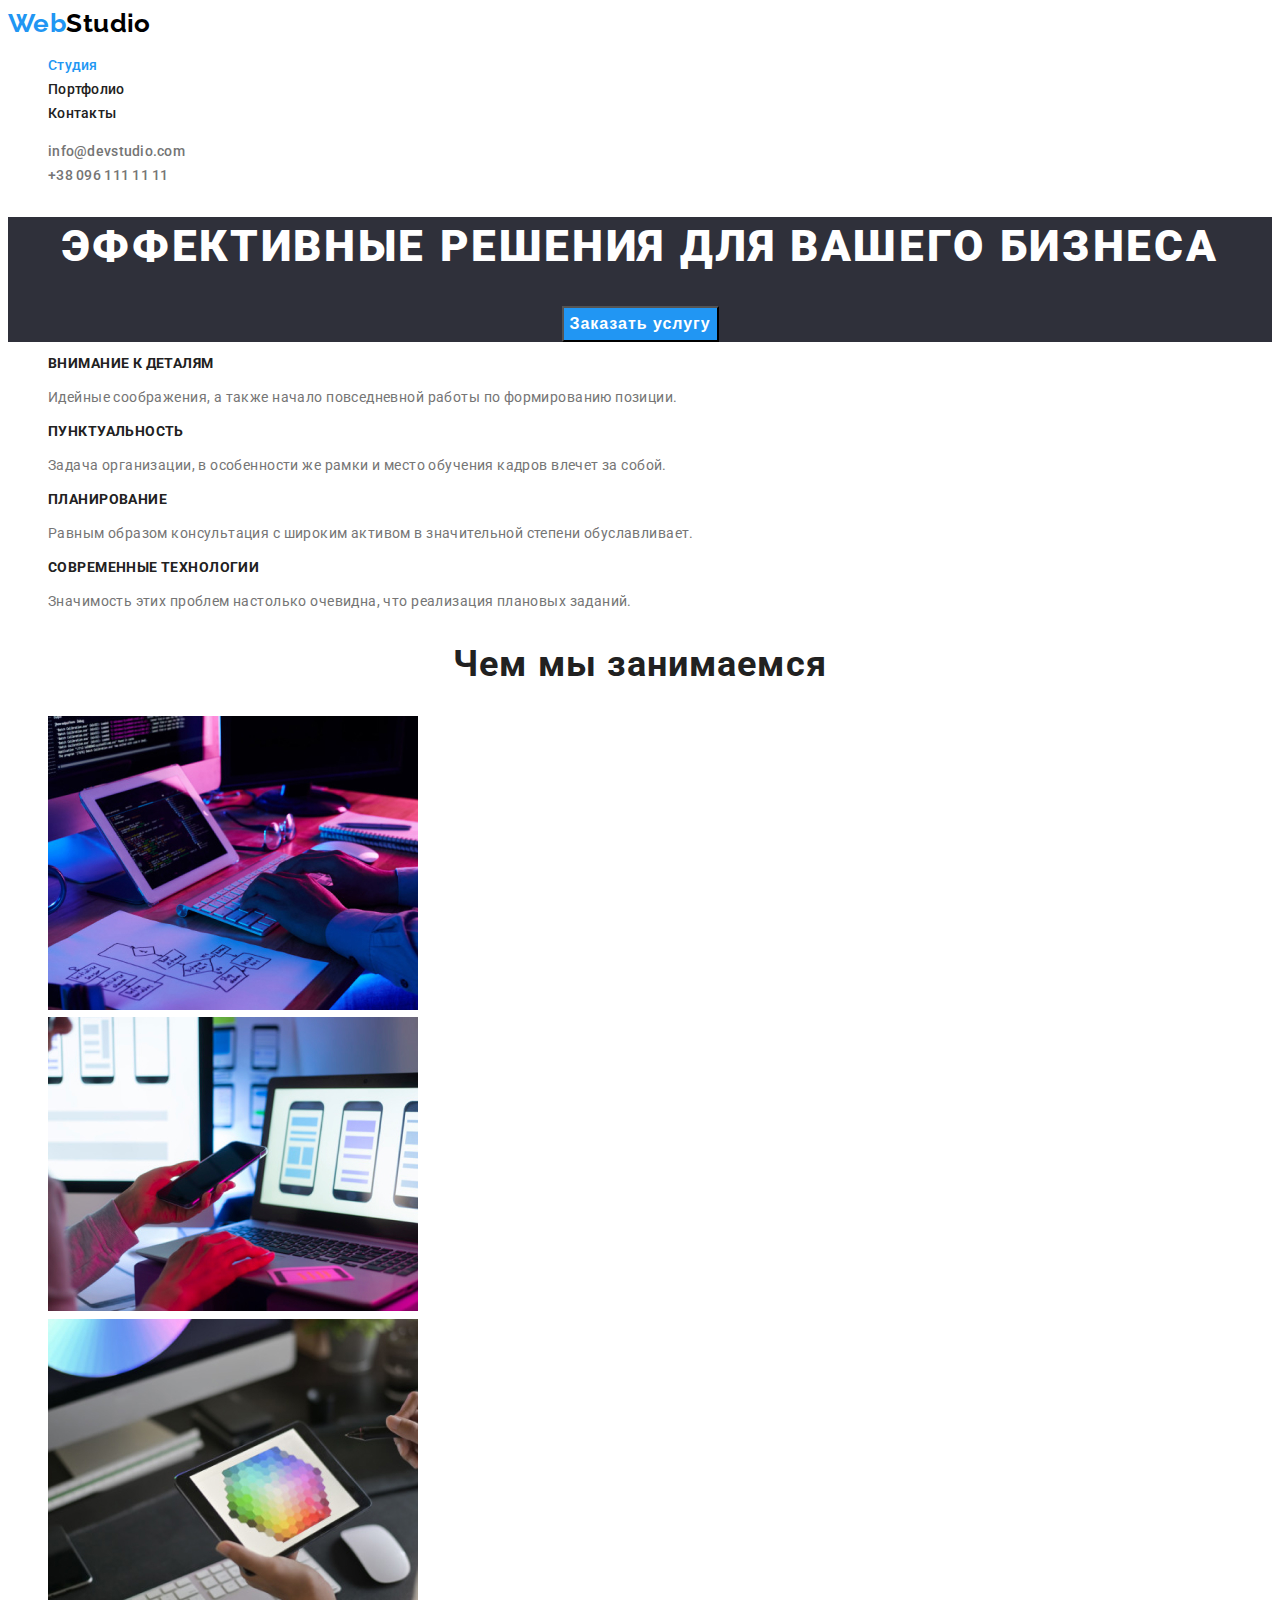
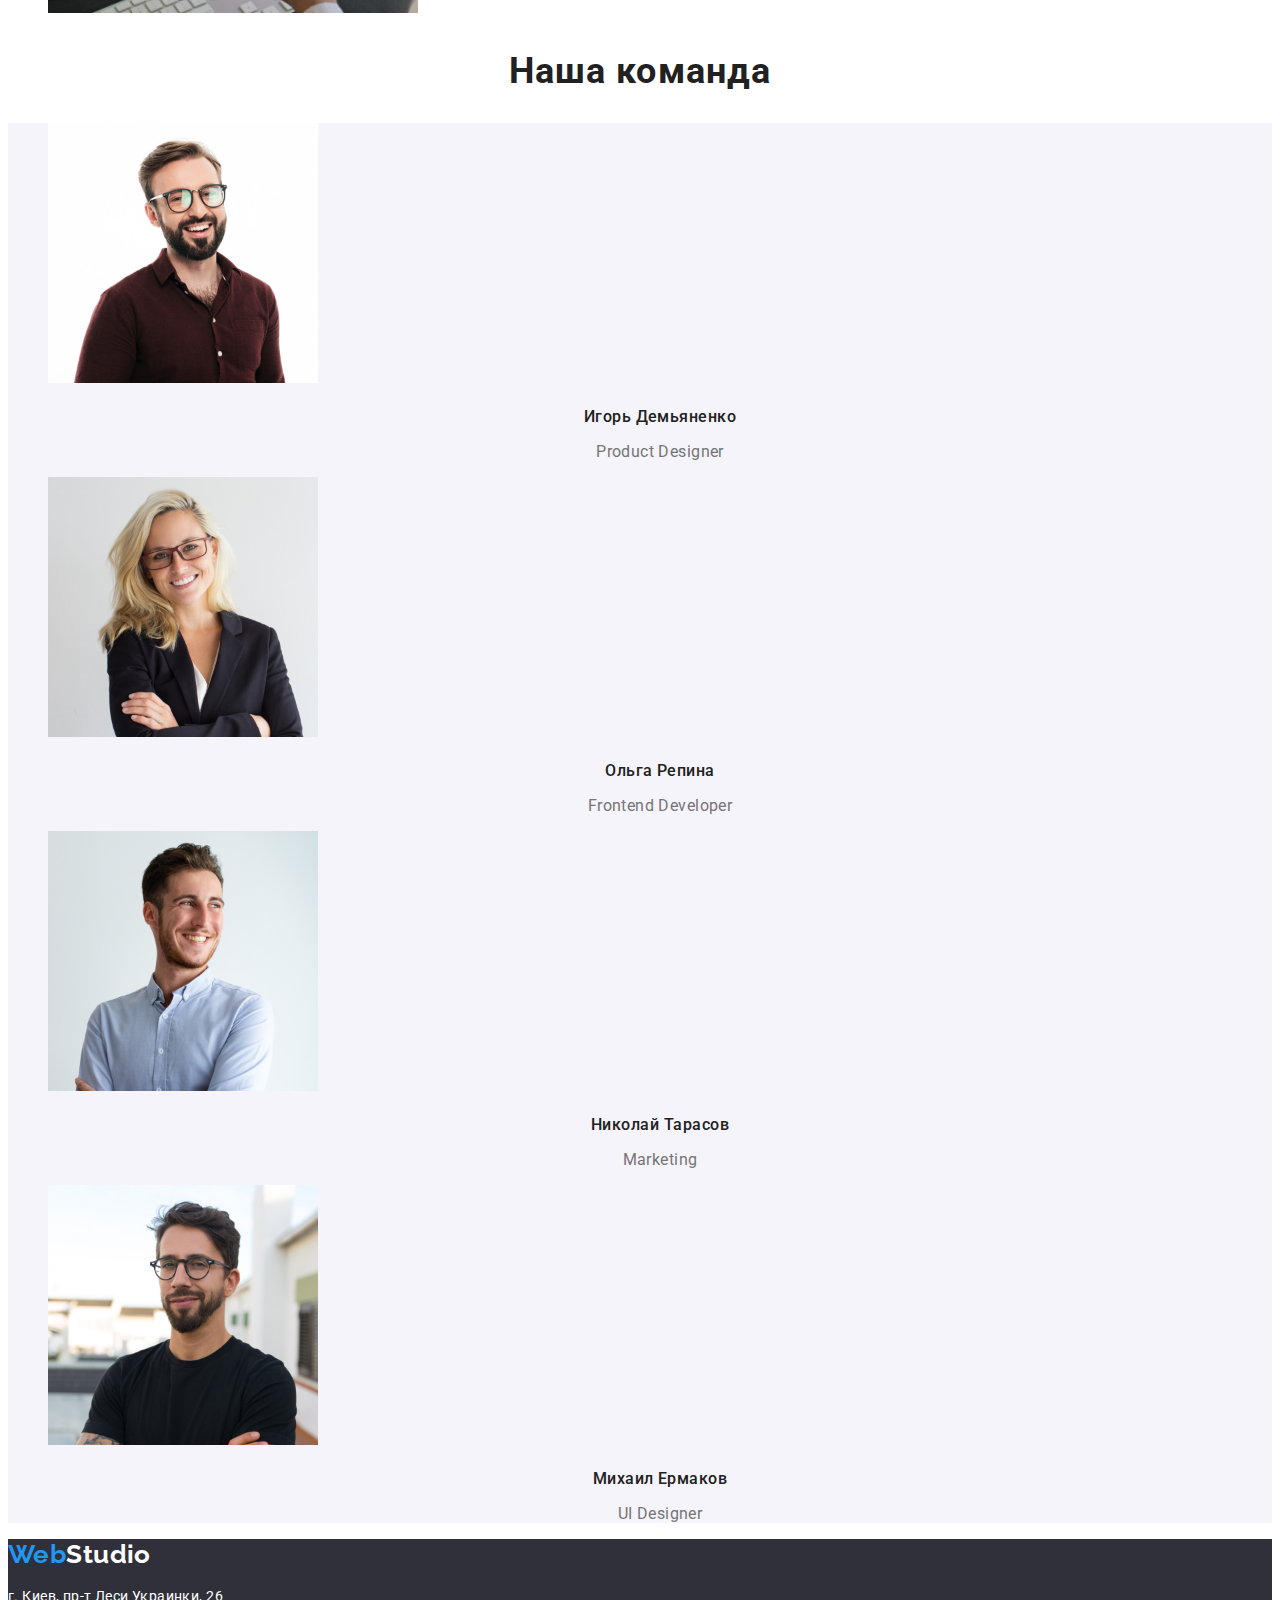
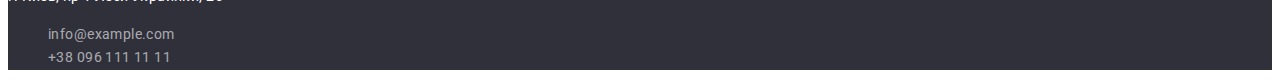
<file: index.html>
<!DOCTYPE html>
<html lang="ru">
<head>
    <meta charset="UTF-8">
    <meta http-equiv="X-UA-Compatible" content="IE=edge">
    <meta name="viewport" content="width=device-width, initial-scale=1.0">
    <title>WebStudio</title>
    <link href="https://fonts.googleapis.com/css2?family=Raleway:wght@700&family=Roboto:wght@400;500;700;900&display=swap" rel="stylesheet">
    <link rel="stylesheet" href="./css/style.css">
</head>

<body>
    <header>
        <nav>
            <a href="" class="logo"><span class="colorweb">Web</span><span class="colorstudio">Studio</span></a>
            <ul class="site-nav list">
                <li><a href="./index.html" class="current">Студия</a></li>
                <li><a href="./portfolio.html">Портфолио</a></li>
                <li><a href="">Контакты</a></li>
            </ul>
        </nav>
        <ul class="contact list">
            <li><a href="mailto:info@devstudio.com">info@devstudio.com</a></li>
            <li><a href="tel:+380961111111">+38 096 111 11 11</a></li>
        </ul>
    </header>
   <main>
        <section  class="baner">
            <h1 class="baner-title">Эффективные решения для вашего бизнеса</h1>
            <button type="button" class="button">Заказать услугу</button>
        </section>
    
        <!--Преимущества-->
        <section class="section">
            <ul class="list">
                <li>
                    <h3 class="section-title">Внимание к деталям</h3>
                    <p>Идейные соображения, а также начало повседневной работы по формированию позиции.</p>
                </li>
                <li>
                    <h3 class="section-title">Пунктуальность</h3>
                    <p>Задача организации, в особенности же рамки и место обучения кадров влечет за собой.</p>
                </li>
                <li>
                    <h3 class="section-title">Планирование</h3>
                    <p>Равным образом консультация с широким активом в значительной степени обуславливает.</p>
                </li>
                <li>
                    <h3 class="section-title">Современные технологии</h3>
                    <p>Значимость этих проблем настолько очевидна, что реализация плановых заданий.</p>
                </li>
            </ul>
        
        </section>
    <!--Бокс-->
    <section class="section">
        <h2 class="section-title title-box">Чем мы занимаемся</h2>
        <ul class="list">
            <li><img src="./images/box1j.jpg" alt="box1" width="370"></li>
            <li><img src="./images/box2j.jpg" alt="box2" width="370"></li>
            <li><img src="./images/box3j.jpg" alt="box3" width="370"></li>
        </ul>
    </section>
    <!--Команда-->
    <section class="section">
        <h2 class="section-title title-box">Наша команда</h2>
        <ul class="list section-team">
            <li><img src="./images/img.jpg" alt="img" width="270">
            <h3 class="section-title title-card">Игорь Демьяненко</h3>
            <p class="comand-text">Product Designer</p></li>
            <li><img src="./images/img1.jpg" alt="img1" width="270">
            <h3 class="section-title title-card">Ольга Репина</h3>
            <p class="comand-text">Frontend Developer</p></li>
            <li><img src="./images/img2.jpg" alt="img2" width="270">
            <h3 class="section-title title-card">Николай Тарасов</h3>
            <p class="comand-text">Marketing</p></li>
            <li><img src="./images/img3.jpg" alt="img3" width="270">
            <h3 class="section-title title-card">Михаил Ермаков</h3>
            <p class="comand-text">UI Designer</p></li>
        </ul>
    </section>
   </main>
   <footer class="footer">
       <a href="" class="logo"><span class="colorweb">Web</span><span class="colorstudio-second">Studio</span></a>
       <address class="footer-address">
         <p>г. Киев, пр-т Леси Украинки, 26</p>
       
            <ul class="contact-footer list">
                <li><a href="mailto:info@example.com">info@example.com</a></li>
                <li><a href="tel:+380961111111">+38 096 111 11 11</a></li>
            </ul>
        </address>
    </footer>
</body>
</html>
</file>
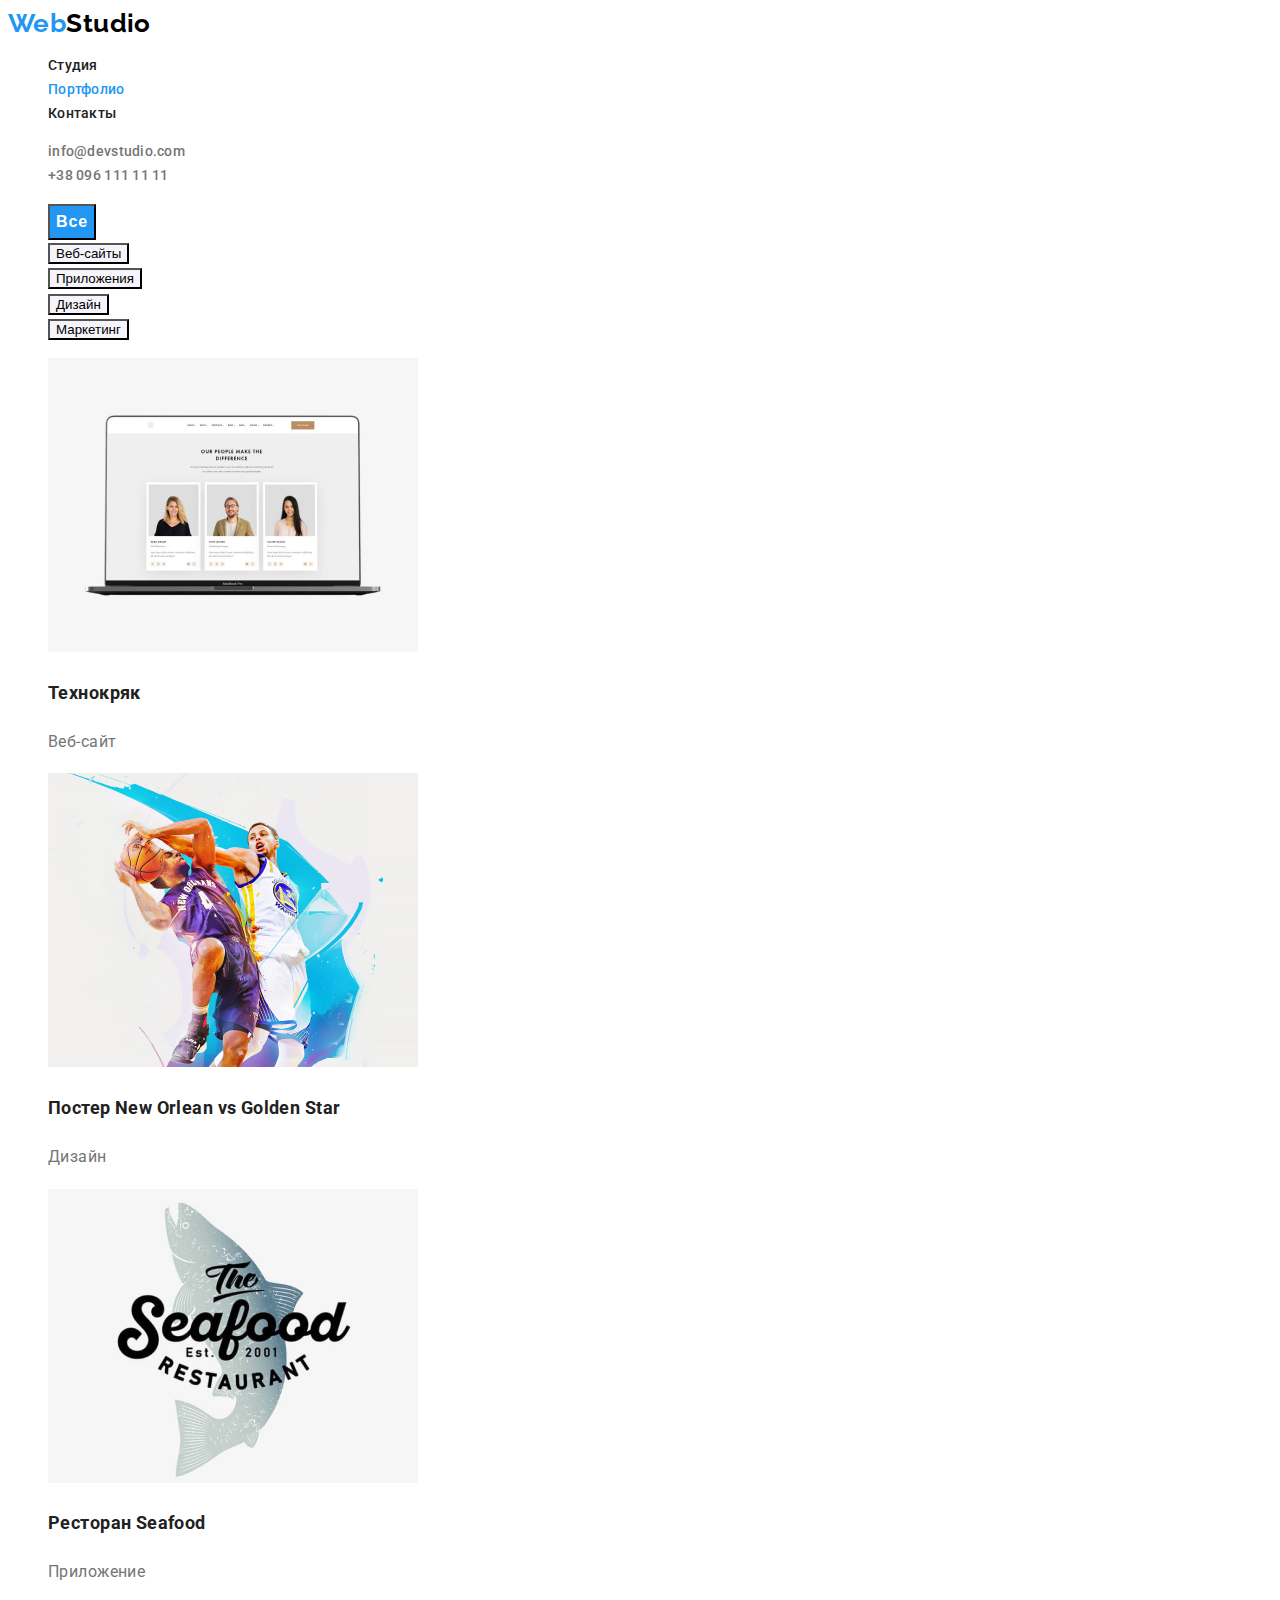
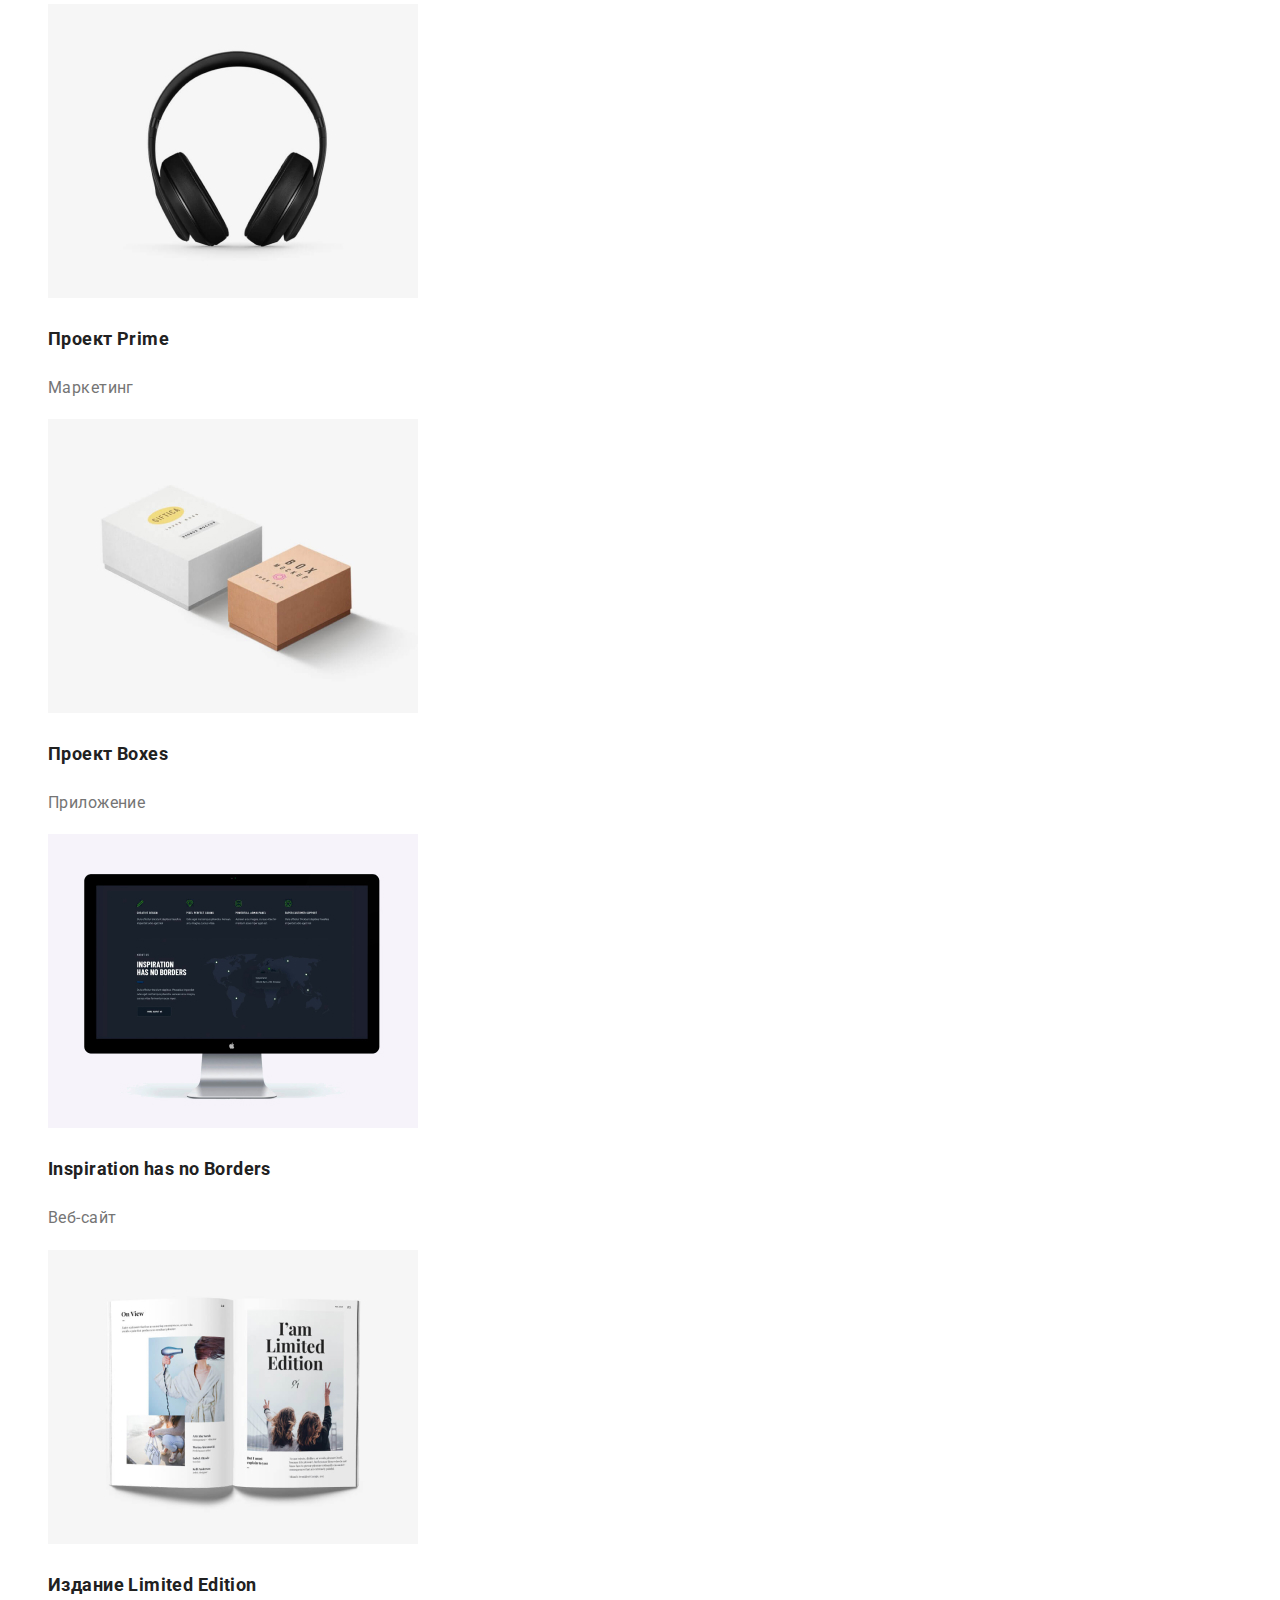
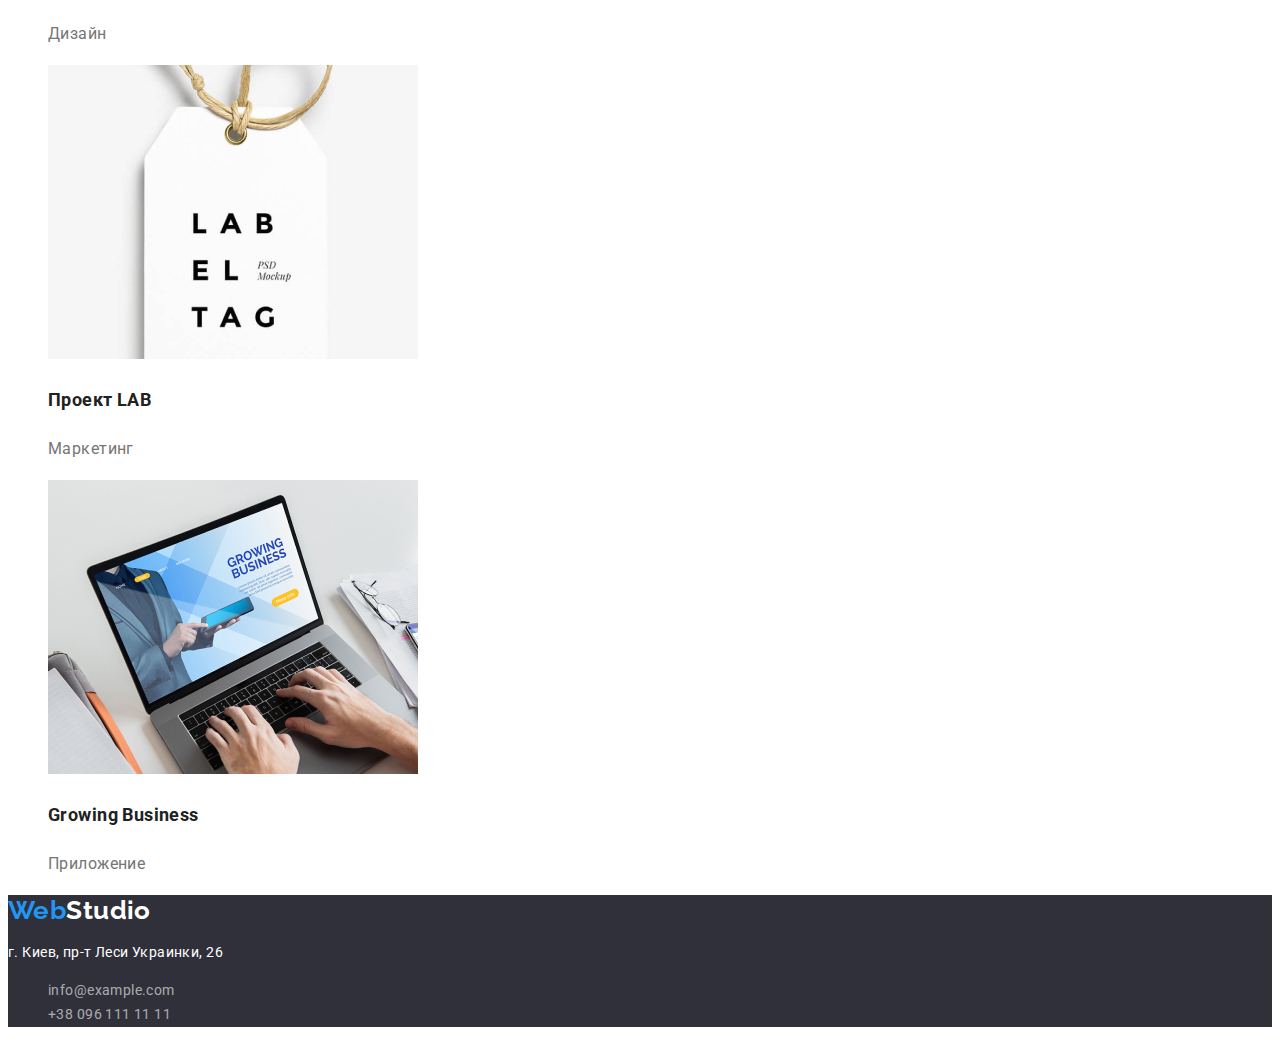
<file: portfolio.html>
<!DOCTYPE html>
<html lang="ru">
<head>
    <meta charset="UTF-8">
    <meta http-equiv="X-UA-Compatible" content="IE=edge">
    <meta name="viewport" content="width=device-width, initial-scale=1.0">
    <title>WebStudio</title>
    <link href="https://fonts.googleapis.com/css2?family=Raleway:wght@700&family=Roboto:wght@400;500;700;900&display=swap" rel="stylesheet">
    <link rel="stylesheet" href="./css/style.css">
</head>

<body>
    <header>
        <nav>
            <a href="" class="logo"><span class="colorweb">Web</span><span class="colorstudio">Studio</span></a>
            <ul class="site-nav list">
                <li><a href="./index.html">Студия</a></li>
                <li><a href="" class="current">Портфолио</a></li>
                <li><a href="">Контакты</a></li>
            </ul>
        </nav>
        <ul class="contact list">
            <li><a href="mailto:info@devstudio.com">info@devstudio.com</a></li>
            <li><a href="tel:+380961111111">+38 096 111 11 11</a></li>
        </ul>
    </header>
    <main>
        <section>
            <ul class="list filter">
            <li><button type="button" class="button">Все</button></li>
            <li><button type="button" class="button-bgc">Веб-сайты</button></li>
            <li><button type="button" class="button-bgc">Приложения</button></li>
            <li><button type="button" class="button-bgc">Дизайн</button></li>
            <li><button type="button" class="button-bgc">Маркетинг</button></li>
        </ul>

        <ul class="list projects">
            <li>
                <a href="">
                    <img src="./images/p1.jpg" alt="picture" width="370">
                    <h2 class="filter-title">Технокряк</h2>
                    <p class="filter-text">Веб-сайт</p>
                </a>
            </li>
            <li>
                <a href="">
                    <img src="./images/p2.jpg" alt="picture" width="370">
                    <h2 class="filter-title">Постер New Orlean vs Golden Star</h2>
                    <p class="filter-text">Дизайн</p>
                </a>
            </li>
            <li>
                <a href="">
                    <img src="./images/p3.jpg" alt="picture" width="370">
                    <h2 class="filter-title">Ресторан Seafood</h2>
                    <p class="filter-text">Приложение</p>
                </a>
            </li>
            <li>
                <a href="">
                    <img src="./images/p4.jpg" alt="picture" width="370">
                    <h2 class="filter-title">Проект Prime</h2>
                    <p class="filter-text">Маркетинг</p>
                </a>
            </li>
            <li>
                <a href="">
                    <img src="./images/p5.jpg" alt="picture" width="370">
                    <h2 class="filter-title">Проект Boxes</h2>
                    <p class="filter-text">Приложение</p>
                </a>
            </li>
            <li>
                <a href="">
                    <img src="./images/p6.jpg" alt="picture" width="370">
                    <h2 class="filter-title">Inspiration has no Borders</h2>
                    <p class="filter-text">Веб-сайт</p>
                </a>
            </li>
            <li>
                <a href="">
                    <img src="./images/p7.jpg" alt="picture" width="370">
                    <h2 class="filter-title">Издание Limited Edition</h2>
                    <p class="filter-text">Дизайн</p>
                </a>
            </li>
            <li>
                <a href="">
                    <img src="./images/p8.jpg" alt="picture" width="370">
                    <h2 class="filter-title">Проект LAB</h2>
                    <p class="filter-text">Маркетинг</p>
                </a>
            </li>

            <li>
                <a href="">
                    <img src="./images/p9.jpg" alt="picture" width="370">
                    <h2 class="filter-title">Growing Business</h2>
                    <p class="filter-text">Приложение</p>
                </a>
            </li>
        </ul>
        </section>
    </main>
 <footer class="footer">
       <a href="" class="logo"><span class="colorweb">Web</span><span class="colorstudio-second">Studio</span></a>
       <address class="footer-address">
         <p>г. Киев, пр-т Леси Украинки, 26</p>
       
            <ul class="contact-footer list">
                <li><a href="mailto:info@example.com">info@example.com</a></li>
                <li><a href="tel:+380961111111">+38 096 111 11 11</a></li>
            </ul>
        </address>
    </footer>
</body>
</html>
</file>
<file: css/style.css>
/* цвет основного текста #757575 */
/* цвет вторичный #212121 */
/* цвет акцент #2196F3 */
/* цвет бекграунд #2F303A */

/* Стили для html */
:root {
    --primary-text-color: #757575;
    --secondary-text-color: #212121;
    --accent-color: #2196F3;
    --background-color: #2F303A;
}


body {
    background-color: #fff;
    color: var(--primary-text-color);
    font-family: Roboto,sans-serif;
    letter-spacing: 0.03em;
    font-weight: 400;
    font-size: 14px;
    line-height: 1.71;
}
.list {
    list-style: none;
}

/* header */
/* site-nav */

.logo {
    font-family: Raleway,sans-serif;
    font-weight: 700;
    font-size: 26px;
    line-height: 1.2;
    text-decoration: none;
}
.colorweb {
    color: var(--accent-color);
}
.colorstudio {
    color: #000000;
}
.colorstudio-second {
    color: #fff;
}

.site-nav a {
    color: var(--secondary-text-color);
    font-weight: 500;
    font-size: 14px;
    line-height: 1.1;
    letter-spacing: 0.02em;
    text-decoration: none;
    
}
.site-nav a.current {
    color: var(--accent-color);
}

.site-nav a:hover,
.site-nav a:focus,
.contact-footer a:hover,
.contact-footer a:focus {
    color: var(--accent-color);
    
}
.contact a {
    color: var(--primary-text-color);
    text-decoration: none;
    font-weight: 500;
    font-size: 14px;
    line-height: 1,14;
    letter-spacing: 0.02em;
}
.contact a:hover,
.contact a:focus {
    color: var(--accent-color);
}

/* baner */
.baner {
    background-color: var(--background-color);
    text-align: center;
}
.baner-title {
    color: #fff;
    font-weight: 900;
    font-size: 44px;
    line-height: 1.36;
    letter-spacing: 0.06em;
    text-transform: uppercase;
}

/* section */

.section-title {
    color: var(--secondary-text-color);
    font-weight: 700;
    font-size: 14px;
    line-height: 1.14;
    letter-spacing: 0.03em;
    text-transform: uppercase;
}

.section-team {
    background-color: #F5F4FA;
}

.section-team h3 {
    text-transform:capitalize
}
.title-box {
    font-weight: 700;
    font-size: 36px;
    line-height: 1.16;
    text-align: center;
    text-transform: none;
}

.title-card {
    font-weight: 500;
    font-size: 16px;
    line-height: 1.19;
    text-align: center;
}
.comand-text {
    font-weight: 400;
    font-size: 16px;
    line-height: 1.19;
    text-align: center;
}

/* footer */
.footer {
    background-color: var(--background-color);
}

.contact-footer a {
    color: rgba(255, 255, 255, 0.6);
    text-decoration: none;
}
.footer-address {
    font-weight: 400;
    font-size: 14px;
    line-height: 1.7;
    font-style: normal;
}
.footer-address p {
    color: #FFFFFF;
    
}

/* button */
.button {
    color: #fff;
    background-color: var(--accent-color);
    font-weight: 700;
    font-size: 16px;
    line-height: 1.88;
    letter-spacing: 0.06em;
    cursor: pointer;
    }
    .button:hover,
    .button:focus {
        background-color: #188CE8;
    }
    .button-bgc {
        background-color: #F5F4FA;
    }

/* Portfolio */

.filter {
    font-weight: 500;
    font-size: 16px;
    line-height: 1.6;
    text-decoration: none;
}
.filter-title {
    font-weight: 700;
    font-size: 18px;
    line-height: 2;
    color: var(--secondary-text-color);
}

.filter-text {
    font-weight: 400;
    font-size: 16px;
    line-height: 1.9;
    color: var(--primary-text-color);
}
.filter button:hover {
    background-color: var(--accent-color);
    cursor: pointer;
    color:#fff
}

.projects a{
    text-decoration: none;
}
</file>
